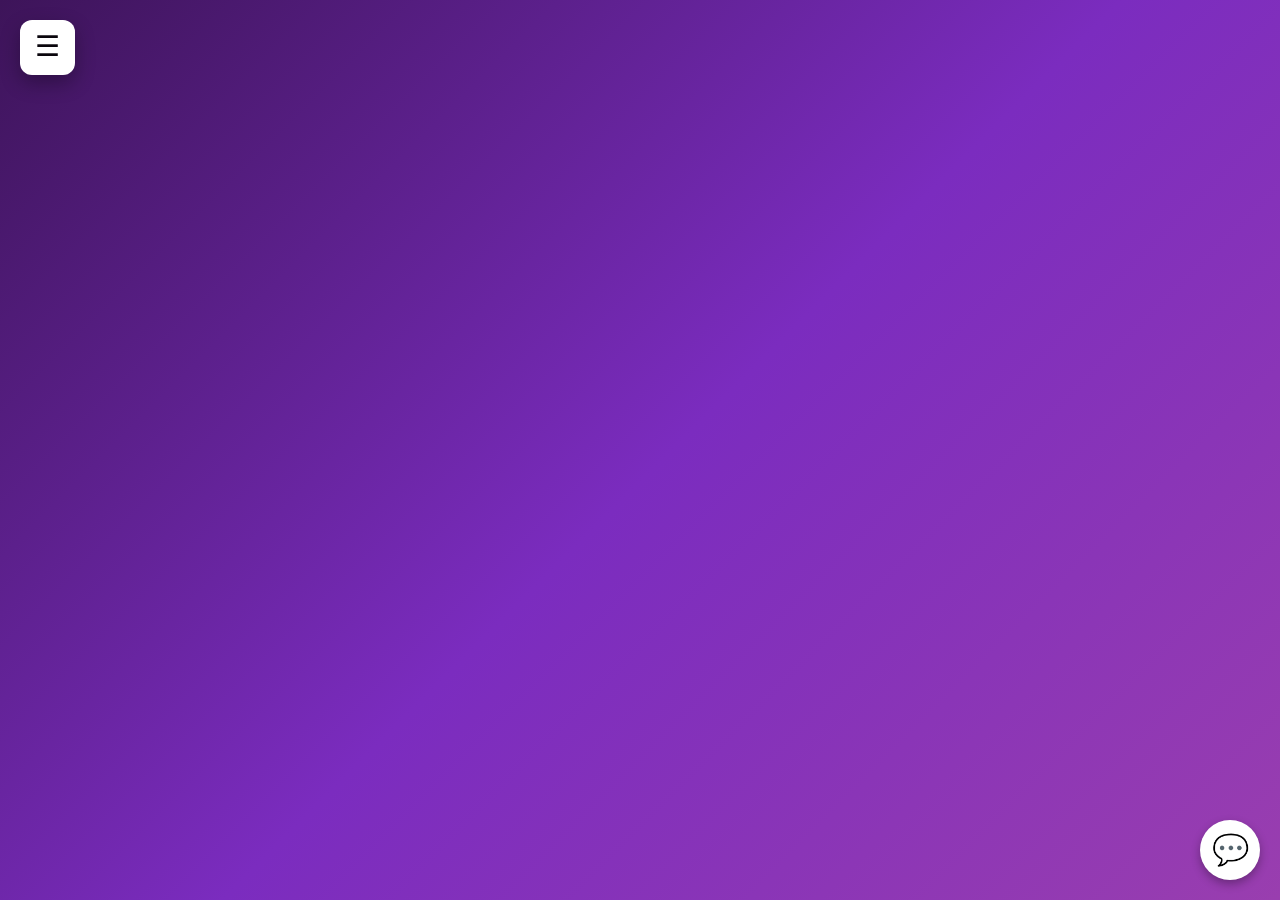
<file: index.html>
<html>
<head>
    <title>HOME PAGE</title>
    <link rel="stylesheet" href="style.css">
    <script src="script.js"></script>

    

</head>

<body>

    <div class="menu-btn" onclick="openMenu()">☰</div>

    <div id="topMenu" class="top-menu">

        <div class="close-btn" onclick="closeMenu()">✕</div>
        


        <a href="index.html">Home</a>
        <a href="history.html">History</a>
        <a href="cultural.html">Cultural</a>
        <a href="language.html">Language</a>
        <a href="festival.html">Festival</a>

        

   <a href="#" onclick="toggleDressMenu()">Traditional Dress ▼</a>

<div id="dressMenu" style="display:none;">

   
    <a href="#" onclick="toggleBoyMenu()">👦 Boy ▶</a>

    <div id="boyMenu" style="display:none; padding-left:20px;">
        <a href="dhoti.html">• Dhoti</a>
        <a href="kurta.html">• Kurta</a>
        <a href="nehru jacket.html">• Nehru Jacket</a>
    </div>

    
    <a href="#" onclick="toggleGirlMenu()">👧 Girl ▶</a>

    <div id="girlMenu" style="display:none; padding-left:20px;">
        <a href="saree.html">• Saree</a>
        <a href="HALF SAREE & LEHENGA CHOLI.html">• Half Saree & Lehenga Choli</a>
        <a href="SALWAR KAMEEZ & CHURIDAR.html">• Salwar Kameez & Churidar</a>
    </div>

</div>
        
        <a href="food.html">Food</a>
        <a href="unique place.html">Unique Place</a>
        <a href="sport.html">Sport</a>
        <a href="indian museum.html">Indian Museum</a>

    </div>

    <video autoplay loop muted id="bgvideo1">
    <source src="video.mp4" type="video/mp4" width="30px" height="10px">
</video>

<audio id="myaudio" autoplay loop>
    <source src= "video.mp4" type="audio/mp3">
</audio>

        

   <br>
   <br>
   <br>
   <br>

    

   
<div class="comment-icon" onclick="toggleComment()">
    💬
</div>


<div class="comment-box" id="commentBox">

    <span class="close-btn" onclick="toggleComment()">✖</span>

    <h2>Leave a Comment</h2>

    <form>
        <input type="text" placeholder="Your Name" required>

        <textarea rows="5" placeholder="Write your comment here..." required></textarea>

        <button type="submit">Submit</button>
    </form>

</div>


   

</body>

</html>
</file>
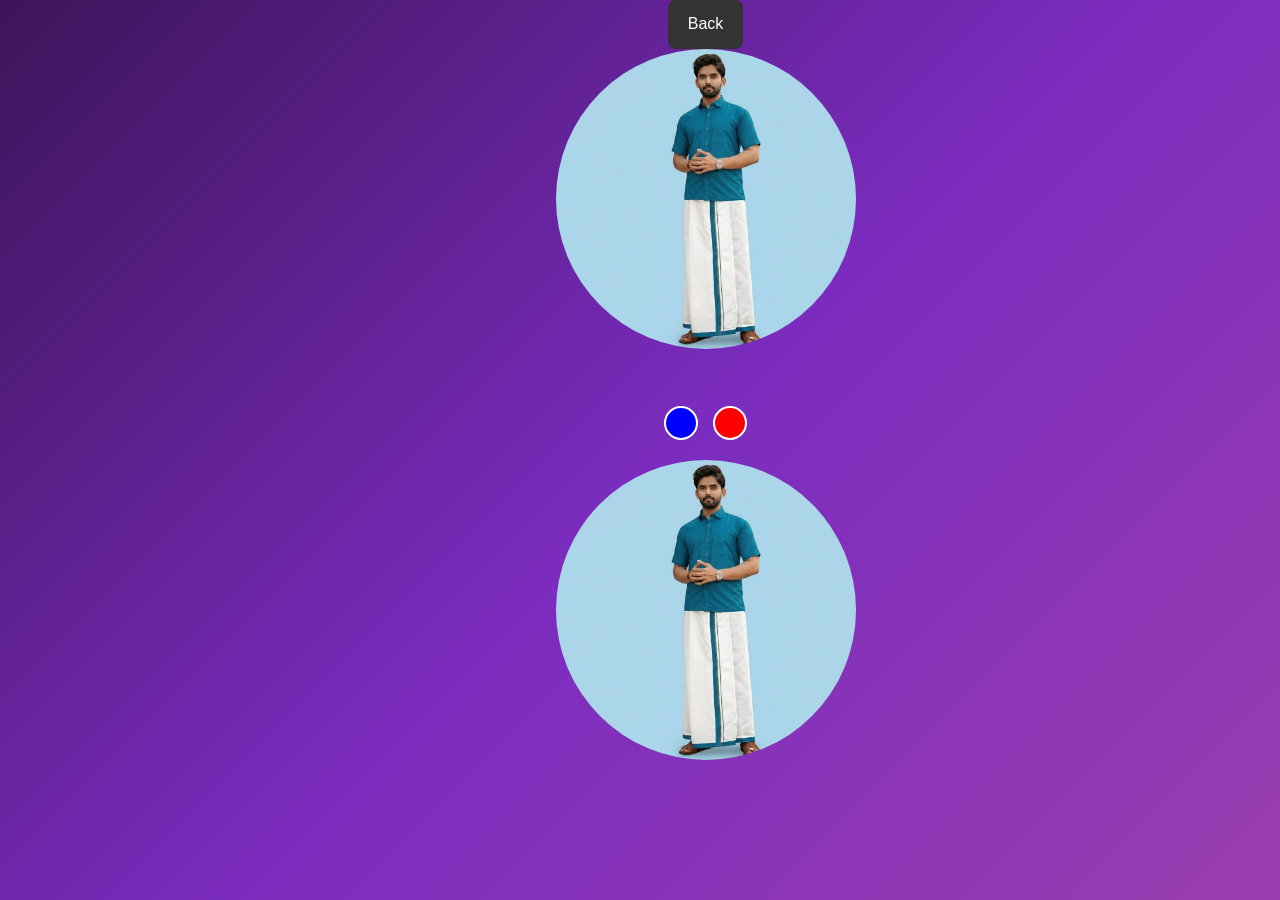
<file: DHOTI.html>
<html>
    <head>
        <title> DHOTI</title>
        <link rel="stylesheet" type="text/css" href="style.css">
        <script src="script.js"></script>

        
    </head>
    <center>
    <body>
        <a href="index.html" class="btn-back-bottom" style="text-decoration: none;">Back</a>  
        
        <div class="image-container">

    <img src="img5-1.png" onclick="toggleView(this)">

    <br><br>

    <div class="pilihan-warna">
        <div class="warna blue" onclick="tukarWarna('gambar1','blue')"></div>
        <div class="warna red" onclick="tukarWarna('gambar1','red')"></div>
    </div>

    <img id="gambar1" src="img5-1.png" alt="gambar1">

</div>
</center>
      
</body>
</html>
</file>
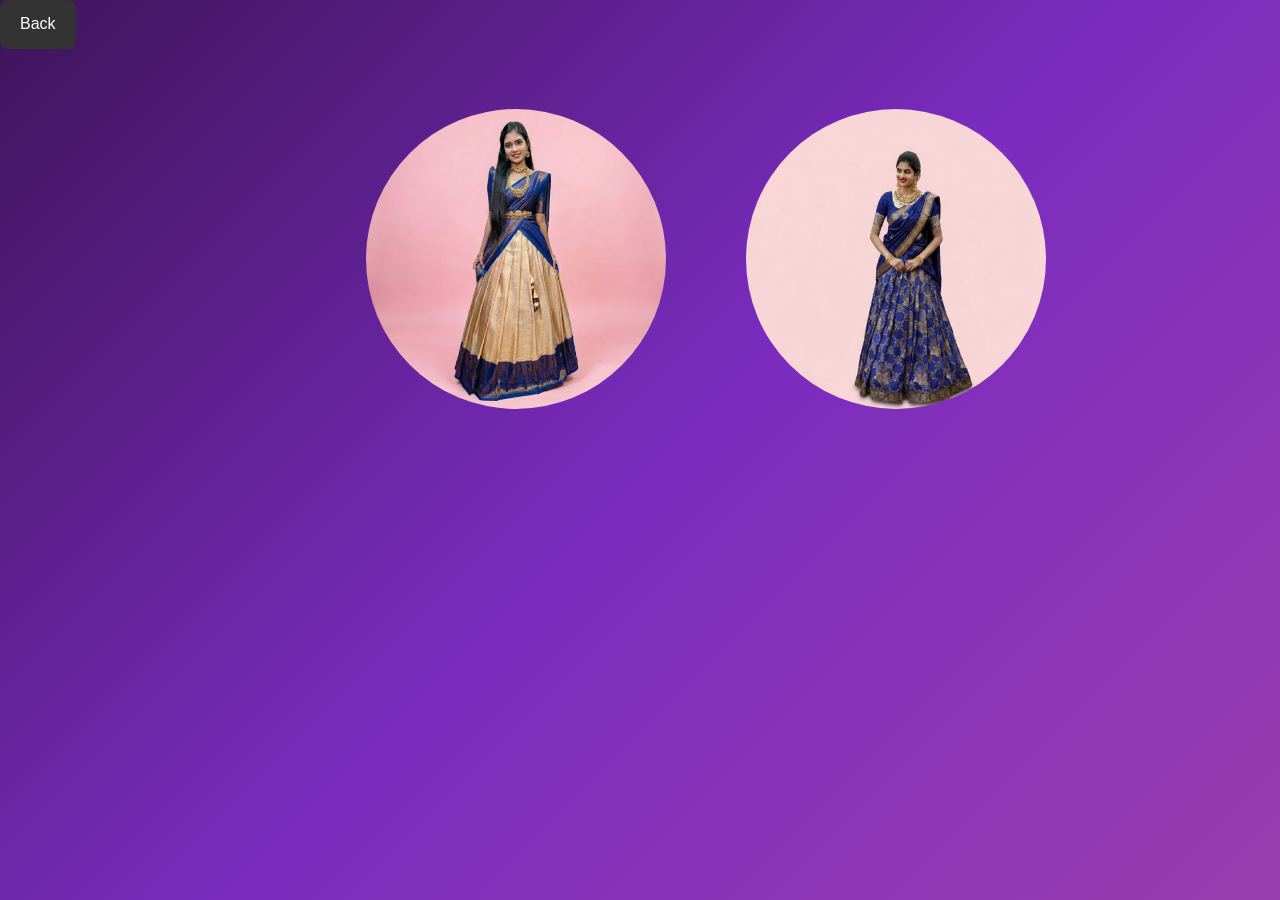
<file: HALF SAREE & LEHENGA CHOLI.html>
<html>
<head>
    <title>HALF SAREE & LEHENGA CHOLI</title>
    <link rel="stylesheet" type="text/css" href="style.css">
    <script src="script.js"></script>

</head>
<body>


<a href="traditional dress.html" class="btn-back-bottom">
    Back
</a>

 <div class="gallery">

    
    <div class="image-container">
        <img src="img1-3.png" onclick="toggleView(this)">

        <div class="info">
            <div class="pilihan-warna">
                <div class="warna blue" onclick="tukarWarnasaree1(1,3)"></div>
                <div class="warna pink" onclick="tukarWarnasaree1(1,4)"></div>
            </div>

            <img id="gambar1" src="img1-3.png" alt="Half Saree 1">
        </div>
    </div>

   
    <div class="image-container">
        <img src="img2-3.png" onclick="toggleView(this)">

        <div class="info">
            <div class="pilihan-warna">
                <div class="warna blue" onclick="tukarWarnasaree1(2,3)"></div>
                <div class="warna pink" onclick="tukarWarnasaree1(2,4)"></div>
            </div>

            <img id="gambar2" src="img2-3.png" alt="Half Saree 2">
        </div>
    </div>



</body>
</html>
</file>
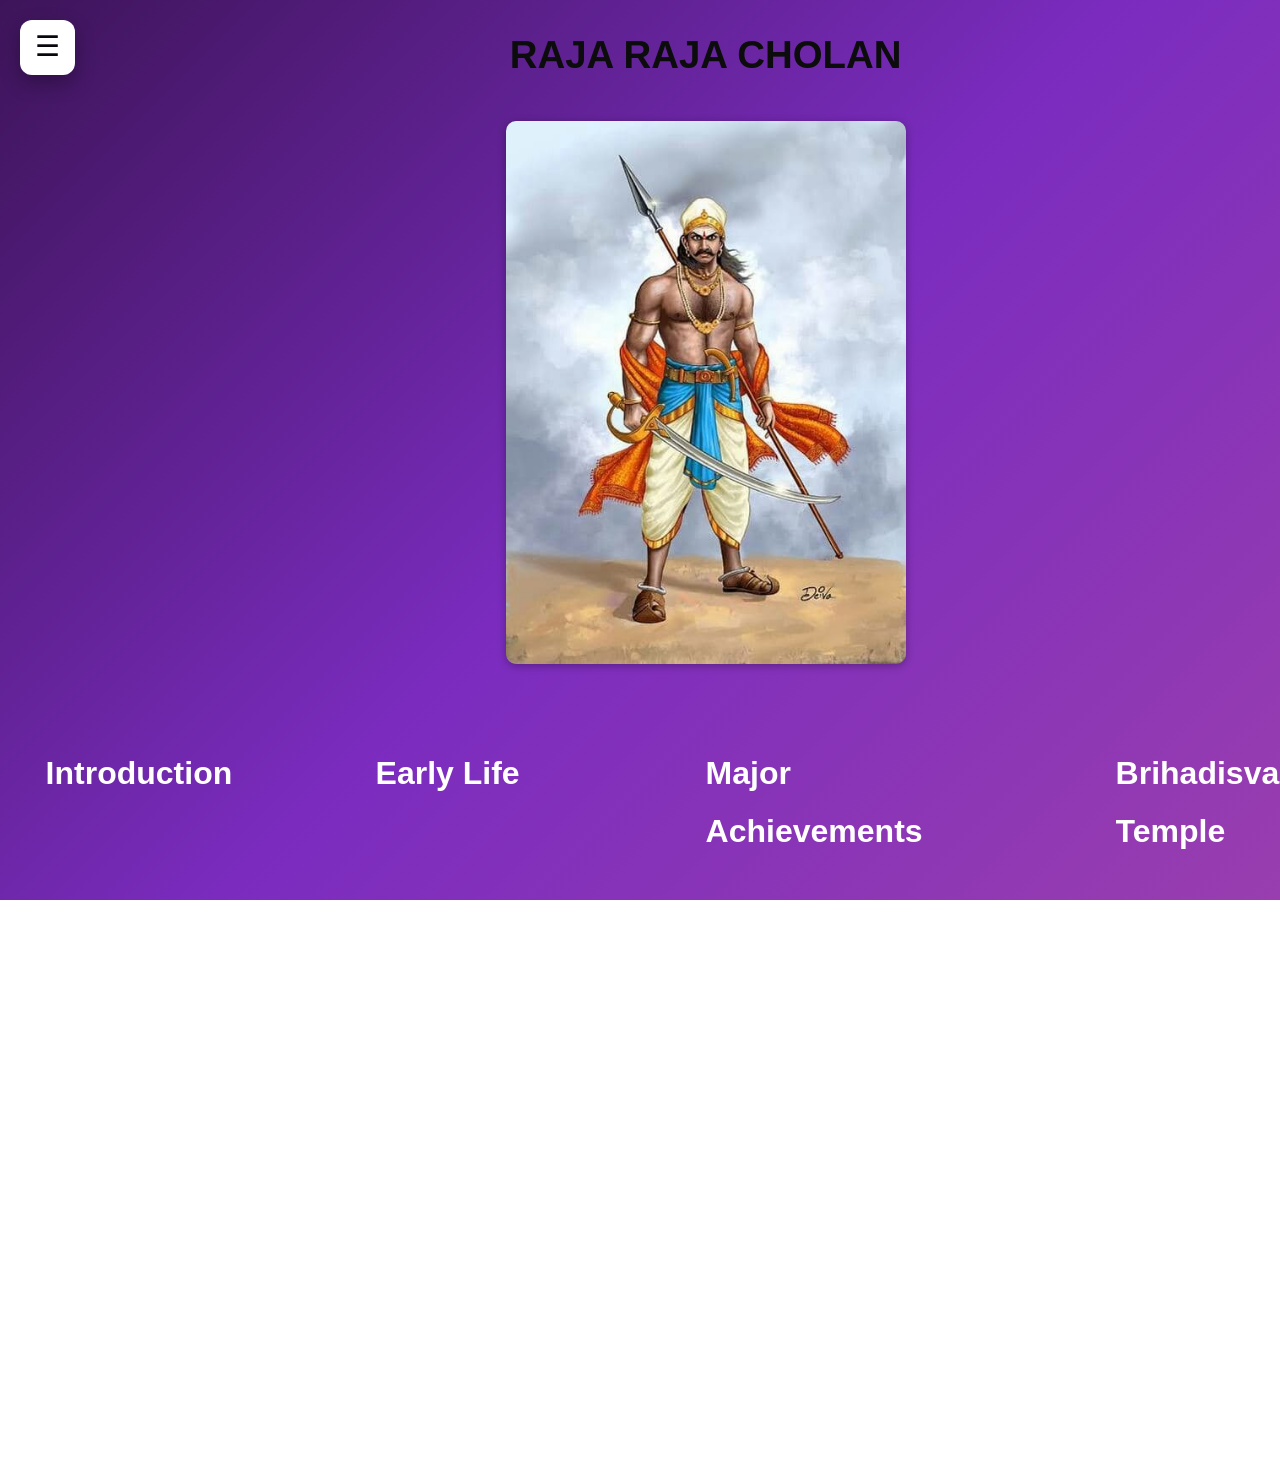
<file: history.html>
<!DOCTYPE html>
<html>
<head>
    <title>HISTORY</title>
    <link rel="stylesheet" href="style.css">
    <script src="script.js"></script>
</head>

<body>

    <div class="menu-btn" onclick="openMenu()">☰</div>

    <div id="topMenu" class="top-menu">

        <div class="close-btn" onclick="closeMenu()">✕</div>

        <a href="index.html">Home</a>
        <a href="history.html">History</a>
        <a href="cultural.html">Cultural</a>
        <a href="language.html">Language</a>
        <a href="festival.html">Festival</a>

        <a href="#" onclick="toggleDressMenu()">Traditional Dress ▼</a>

        <div id="dressMenu" style="display:none;">

            <a href="#" onclick="toggleBoyMenu()">👦 Boy ▶️</a>

            <div id="boyMenu" style="display:none; padding-left:20px;">
                <a href="dhoti.html">• Dhoti</a>
                <a href="kurta.html">• Kurta</a>
                <a href="jacket.html">• Nehru Jacket</a>
            </div>

            <a href="#" onclick="toggleGirlMenu()">👧 Girl ▶️</a>

            <div id="girlMenu" style="display:none; padding-left:20px;">
                <a href="saree.html">• Saree</a>
                <a href="half-saree.html">• Half Saree & Lehenga Choli</a>
                <a href="salwar.html">• Salwar Kameez & Churidar</a>
            </div>

        </div>

        <a href="food.html">Food</a>
        <a href="unique place.html">Unique Place</a>
        <a href="sport.html">Sport</a>
        <a href="indian museum.html">Indian Museum</a>

    </div>

    <div id="content" class="content">

        <center>
            <h2>RAJA RAJA CHOLAN</h2>
        </center>

        <img src="raja cholan.jpg" alt="Raja Raja Chola I" class="hero-image">

        <div class="gallery">

            
        <div class="flip-card">
        <div class="flip-inner">
        <div class="front">
       <h1>Introduction</h1>
        </div>

        <div class="back">
        <p>
        Raja Raja Chola I, born as Arulmozhi Varman,
        was one of the greatest kings of South India.
        He ruled the Chola Empire from 985 CE to 1014 CE
        and transformed it into a powerful maritime empire.
        </p>
        </div>
        </div>
         </div>

           
        <div class="flip-card">
        <div class="flip-inner">
        <div class="front">
        <h1>Early Life</h1>
        </div>

        <div class="back">
        <p>
        Raja Raja Chola was born into the Chola royal family
        and was known for his bravery, intelligence,
        and leadership skills from a young age.
        </p>
        </div>
        </div>
        </div>

          
        <div class="flip-card">
        <div class="flip-inner">
        <div class="front">
        <h1>Major Achievements</h1>
        </div>

        <div class="back">
        <ul>
        <li>Expanded the Chola Empire across South India.</li>
        <li>Captured the Maldives and Lakshadweep Islands.</li>
        <li>Improved administration and revenue systems.</li>
        <li>Built the magnificent Brihadisvara Temple in Thanjavur.</li>
        </ul>
        </div>
        </div>
        </div>

        <br>
        <br>
        <div class="flip-card">
        <div class="flip-inner">
        <div class="front">
        <h1>Brihadisvara Temple</h1>
        </div>

        <div class="back">
        <p>
        Built in 1010 CE, the Brihadisvara Temple is a
        UNESCO World Heritage Site and one of the finest
        examples of Dravidian architecture.
        </p>
        </div>
        </div>
        </div>

            
        <div class="flip-card">
        <div class="flip-inner">
        <div class="front">
        <h1>Legacy</h1>
        </div>

        <div class="back">
        <p>
        Raja Raja Chola's reign marked the golden age of
        the Chola Empire. His contributions to architecture,
        administration, and military expansion continue to
        be celebrated today.
        </p>
        </div>
        </div>
        </div>

        </div>

    </div>

</body>
</html>
</file>
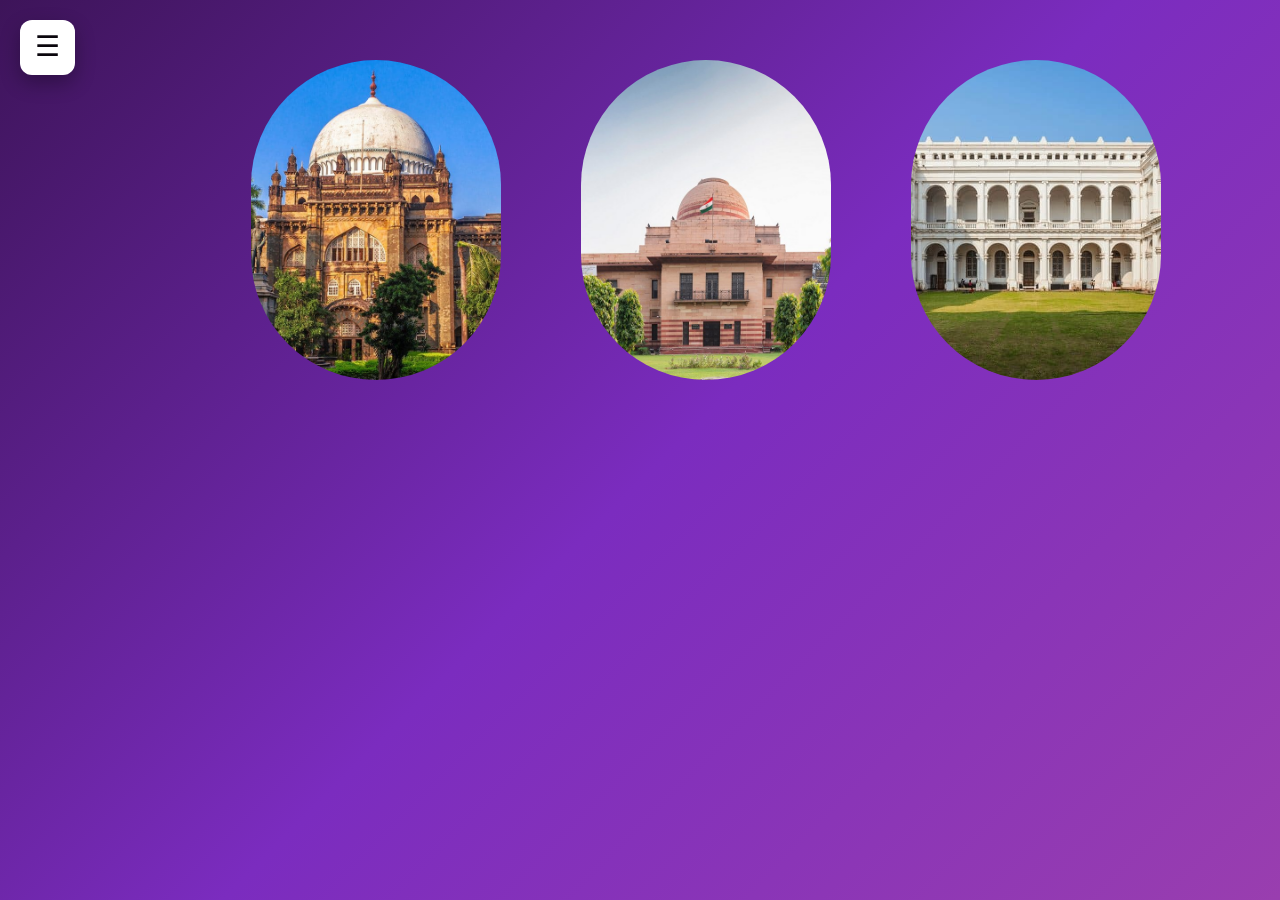
<file: indian museum.html>
<html>
<head>
    <title>INDIAN MUSEUM</title>
    <link rel="stylesheet" href="style.css">
    <script src="script.js"></script>
</head>

<body>

   <div class="menu-btn" onclick="openMenu()">☰</div>


<div id="topMenu" class="top-menu">

<div class="close-btn" onclick="closeMenu()">✕</div>

<a href="index.html">Home</a>
<a href="history.html">History</a>
<a href="cultural.html">Cultural</a>
<a href="language.html">Language</a>
<a href="festival.html">Festival</a>

<a href="#" onclick="toggleDressMenu()">Traditional Dress ▼</a>

<div id="dressMenu" style="display:none;">

   
    <a href="#" onclick="toggleBoyMenu()">👦 Boy ▶</a>

    <div id="boyMenu" style="display:none; padding-left:20px;">
        <a href="dhoti.html">• Dhoti</a>
        <a href="kurta.html">• Kurta</a>
        <a href="nehru jacket.html">• Nehru Jacket</a>
    </div>

    
    <a href="#" onclick="toggleGirlMenu()">👧 Girl ▶</a>

    <div id="girlMenu" style="display:none; padding-left:20px;">
        <a href="saree.html">• Saree</a>
        <a href="HALF SAREE & LEHENGA CHOLI.html">• Half Saree & Lehenga Choli</a>
        <a href="SALWAR KAMEEZ & CHURIDAR.html">• Salwar Kameez & Churidar</a>
    </div>

</div>

<a href="food.html">Food</a>
<a href="unique place.html">Unique Place</a>
<a href="sport.html">Sport</a>
<a href="indian museum.html">Indian Museum</a>

</div>

<div class="gallery">

<div class="flip-card">
<div class="flip-inner">
<div class="front">
<img src="chatrapati shivaji.jpg">
</div>
<div class="back">
<p>Located near the Gateway of India in South Mumbai. Originally known as the Prince of Wales
     Museum of Western India, its foundation stone was laid in 1905.</p>
     <p>For more imformation :</p>
<a href="https://csmvs.in/" target="_blank">Visit Chhatrapati Shivaji Maharaj Vastu Sangrahalaya</a>
</div>
</div>
</div>

<div class="flip-card">
<div class="flip-inner">
<div class="front">
<img src="national gallery.jpg">
</div>
<div class="back">
<p>Location at Jaipur House, India Gate Hexagon, New Delhi.The museum was established in 1954 with the singular aim of promoting and preserving modern Indian art. 
Its vast collection chronicles the trajectory of art in India from mid-18th century to the present.</p>
<p> For More Information : </p>
<a href="https://sites.google.com/view/ngmaindia/home" target="_blank">Visit National Gallery of India</a>
</div>
</div>
</div>

<div class="flip-card">
<div class="flip-inner">
<div class="front">
<img src="idn muzium.jpg">
</div>
<div class="back">
<p>Location at Jaipur House, India Gate Hexagon, New Delhi.Building on 1875. It holds the prestigious title of being the oldest 
    and largest museum in India,</p>
<p>For More Information :</p>
<a href="https://indianmuseumkolkata.org/" target="_blank">Visit Indian Museum, Kolkata</a>
</div>
</div>
</div>


</body>

</html>
</file>
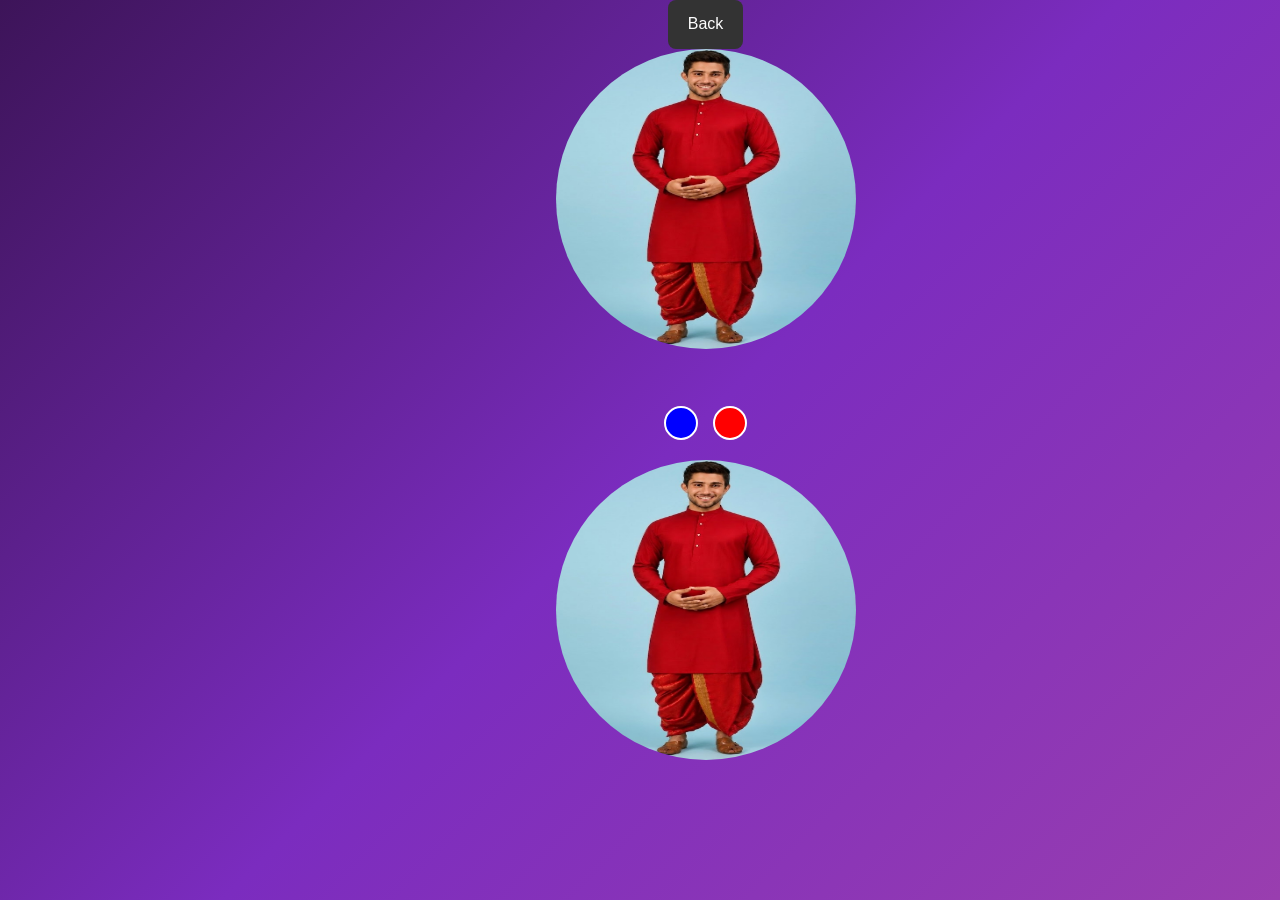
<file: KURTA.html>
<html>
    <head>
        <title> KURTA</title>
        <link rel="stylesheet" type="text/css" href="style.css">
        <script src="script.js"></script>

    </head>
    <body>
    <center>  
          <a href="index.html" class="btn-back-bottom" style="text-decoration: none;">Back</a>  
        
    <div class="image-container">

    <img src="img6-2.png" onclick="toggleView(this)">

    <br><br>

    <div class="pilihan-warna">
        <div class="warna blue" onclick="tukarWarna('gambar2','blue')"></div>
        <div class="warna red" onclick="tukarWarna('gambar2','red')"></div>
    </div>

    <img id="gambar2" src="img6-2.png" alt="gambar2">

</div>   

    
</center>

</body>
</html>
</file>
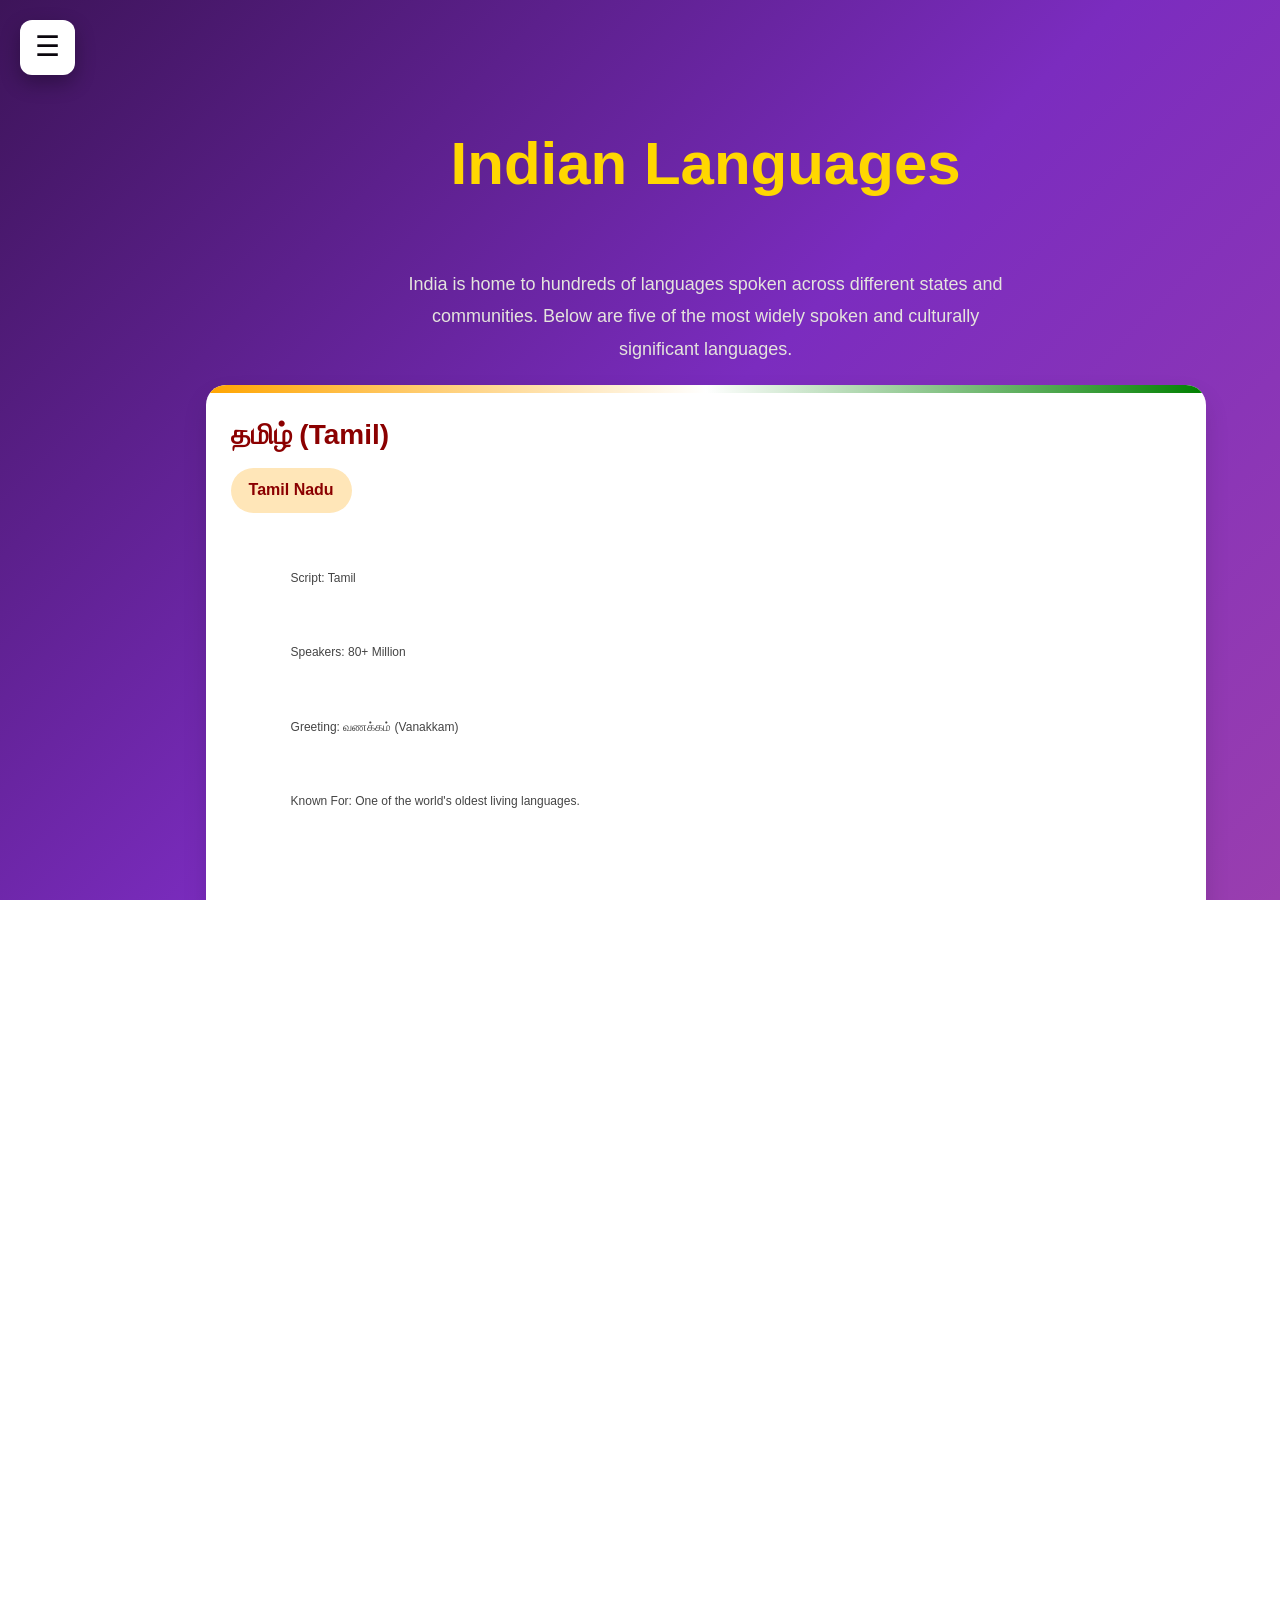
<file: language.html>
<html>
<head>
    
    <title>Indian Languages</title>
     <link rel="stylesheet" type="text/css" href="style.css">
     <script src="script.js"></script>

   
   
</head>
<body>

    <div class="menu-btn" onclick="openMenu()">☰</div>


<div id="topMenu" class="top-menu">

<div class="close-btn" onclick="closeMenu()">✕</div>

<a href="index.html">Home</a>
<a href="history.html">History</a>
<a href="cultural.html">Cultural</a>
<a href="language.html">Language</a>
<a href="festival.html">Festival</a>

<a href="#" onclick="toggleDressMenu()">Traditional Dress ▼</a>

<div id="dressMenu" style="display:none;">

    
    <a href="#" onclick="toggleBoyMenu()">👦 Boy ▶</a>

    <div id="boyMenu" style="display:none; padding-left:20px;">
        <a href="dhoti.html">• Dhoti</a>
        <a href="kurta.html">• Kurta</a>
        <a href="nehru jacket.html">• Nehru Jacket</a>
    </div>

    
    <a href="#" onclick="toggleGirlMenu()">👧 Girl ▶</a>

    <div id="girlMenu" style="display:none; padding-left:20px;">
        <a href="saree.html">• Saree</a>
         <a href="HALF SAREE & LEHENGA CHOLI.html">• Half Saree & Lehenga Choli</a>
        <a href="SALWAR KAMEEZ & CHURIDAR.html">• Salwar Kameez & Churidar</a>
    </div>

</div>

<a href="food.html">Food</a>
<a href="unique place.html">Unique Place</a>
<a href="sport.html">Sport</a>
<a href="indian museum.html">Indian Museum</a>

</div>



<section class="language-section">

    <div class="title">
        <h1>Indian Languages</h1>
        <p>
            India is home to hundreds of languages spoken across different states and communities.
            Below are five of the most widely spoken and culturally significant languages.
        </p>
    </div>

    <div class="card-container">

   
    <div class="card">
        <h2>தமிழ் (Tamil)</h2>
        <span class="state">Tamil Nadu</span>

        <ul>
            <li>Script: Tamil</li>
            <li>Speakers: 80+ Million</li>
            <li>Greeting: வணக்கம் (Vanakkam)</li>
            <li>Known For: One of the world's oldest living languages.</li>
        </ul>

        <div class="basic-words">
            <h3>Basic Words</h3>
            <ul>
                <li>Hello: Vanakkam (வணக்கம்)</li>
                <li>Thank You: Nandri (நன்றி)</li>
                <li>Yes: Aam (ஆம்)</li>
                <li>No:Illai (இல்லை)</li>
                <li>Goodbye:Poitu Varen (போயிட்டு வரேன்)</li>
            </ul>
        </div>
    </div>

    
    <div class="card">
        <h2>മലയാളം (Malayalam)</h2>
        <span class="state">Kerala</span>

        <ul>
            <li>Script:Malayalam</li>
            <li>Speakers:38+ Million</li>
            <li>Greeting: നമസ്കാരം (Namaskaram)</li>
            <li>Known For: Rich literature and unique script.</li>
        </ul>

        <div class="basic-words">
            <h3>Basic Words</h3>
            <ul>
                <li>Hello:Namaskaram (നമസ്കാരം)</li>
                <li>Thank You: Nanni (നന്ദി)</li>
                <li>Yes: Athe (അതെ)</li>
                <li>No:Alla (അല്ല)</li>
                <li>Goodbye: Veendum Kaanam (വീണ്ടും കാണാം)</li>
            </ul>
        </div>
    </div>

   
    <div class="card">
        <h2>తెలుగు (Telugu)</h2>
        <span class="state">Andhra Pradesh Telangana</span>

        <ul>
            <li>Script:Telugu</li>
            <li>Speakers:95+ Million</li>
            <li>Greeting:నమస్కారం (Namaskaram)</li>
            <li>Known For: Popularly called the "Italian of the East".</li>
        </ul>

        <div class="basic-words">
            <h3>Basic Words</h3>
            <ul>
                <li>Hello:Namaskaram (నమస్కారం)</li>
                <li>Thank You : Dhanyavadalu (ధన్యవాదాలు)</li>
                <li>Yes:Avunu (అవును)</li>
                <li>No:Kaadu (కాదు)</li>
                <li>Goodbye:Malli Kaluddam (మళ్లీ కలుద్దాం)</li>
            </ul>
        </div>
    </div>

    
    <div class="card">
        <h2>हिन्दी (Hindi)</h2>
        <span class="state">Northern India</span>

        <ul>
            <li>Script:Devanagari</li>
            <li>Speakers: 600+ Million</li>
            <li>Greeting:नमस्ते (Namaste)</li>
            <li>Known For:India's most widely spoken language.</li>
        </ul>

        <div class="basic-words">
            <h3>Basic Words</h3>
            <ul>
                <li>Hello:Namaste (नमस्ते)</li>
                <li>Thank You:Dhanyavaad (धन्यवाद)</li>
                <li>Yes:Haan (हाँ)</li>
                <li>No:Nahin (नहीं)</li>
                <li>Goodbye:Alvida (अलविदा)</li>
            </ul>
        </div>
    </div>


    <div class="card">
        <h2>ಕನ್ನಡ (Kannada)</h2>
        <span class="state">Karnataka</span>

        <ul>
            <li>Script:Kannada</li>
            <li>Speakers:45+ Million</li>
            <li>Greeting:ನಮಸ್ಕಾರ (Namaskara)</li>
            <li>Known For:Classical language with over 2,000 years of history.</li>
        </ul>

        <div class="basic-words">
            <h3>Basic Words</h3>
            <ul>
                <li>Hello:Namaskara (ನಮಸ್ಕಾರ)</li>
                <li>Thank You:Dhanyavaadagalu (ಧನ್ಯವಾದಗಳು)</li>
                <li>Yes:Howdu (ಹೌದು)</li>
                <li>No:Illa (ಇಲ್ಲ)</li>
                <li>Goodbye:Matte Sigona (ಮತ್ತೆ ಸಿಗೋಣ)</li>
            </ul>
        </div>
    </div>

</div>

    </div>

</section>

</body>
</html>
</file>
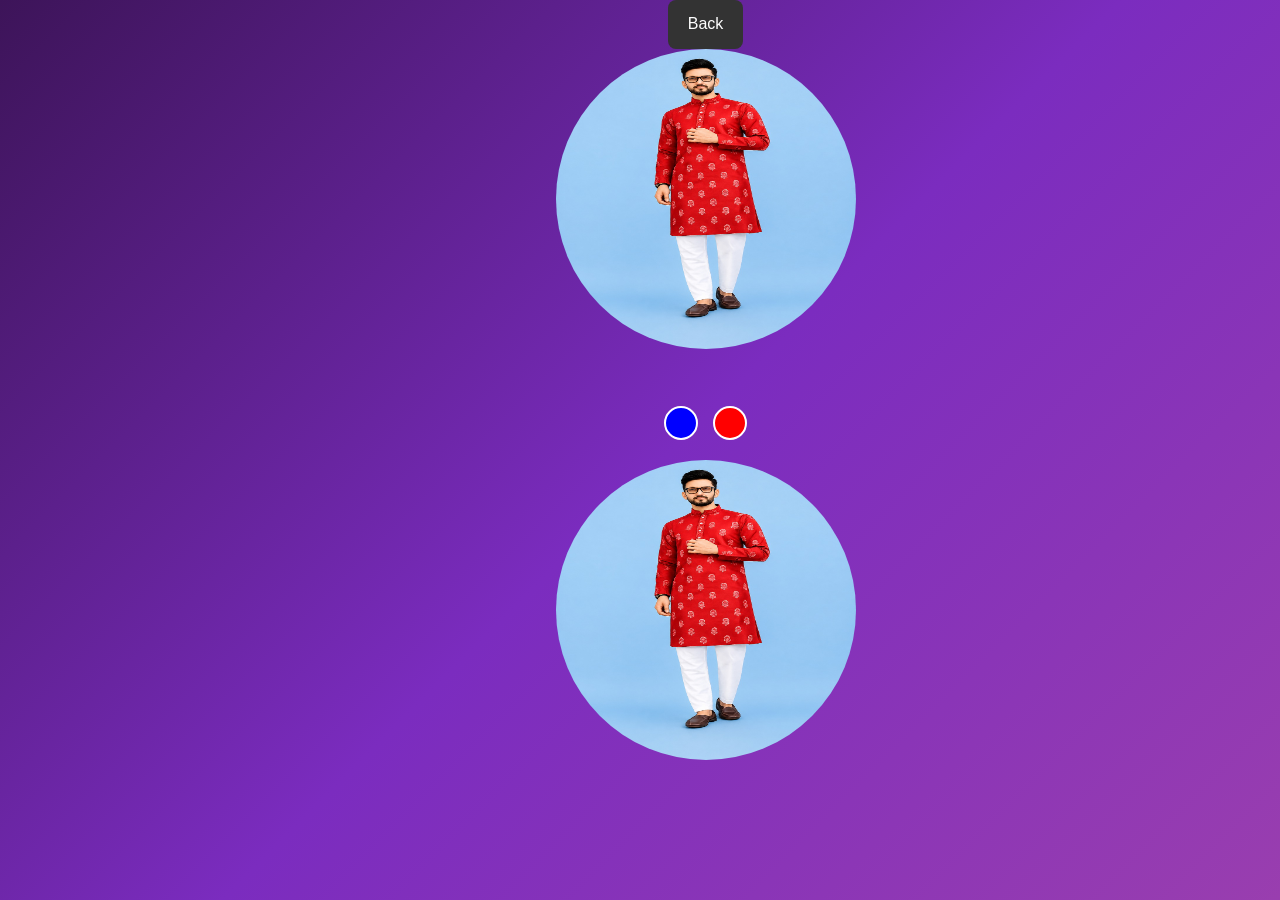
<file: NEHRU JACKET.html>
<html>
    <head>
        <title>NEHRU JACKET</title>
        <link rel="stylesheet" type="text/css" href="style.css">
        <script src="script.js"></script>


    </head>
    <body>
    <center>  
    
    
         <a href="index.html" class="btn-back-bottom" style="text-decoration: none;">Back</a>    
         
         <div class="image-container">

    <img src="img7-2.png" onclick="toggleView(this)">

    <br><br>

    <div class="pilihan-warna">
        <div class="warna blue" onclick="tukarWarna('gambar3','blue')"></div>
        <div class="warna red" onclick="tukarWarna('gambar3','red')"></div>
    </div>

    <img id="gambar3" src="img7-2.png" alt="gambar3">

</div>
        

</center>
</body>
</html>
</file>
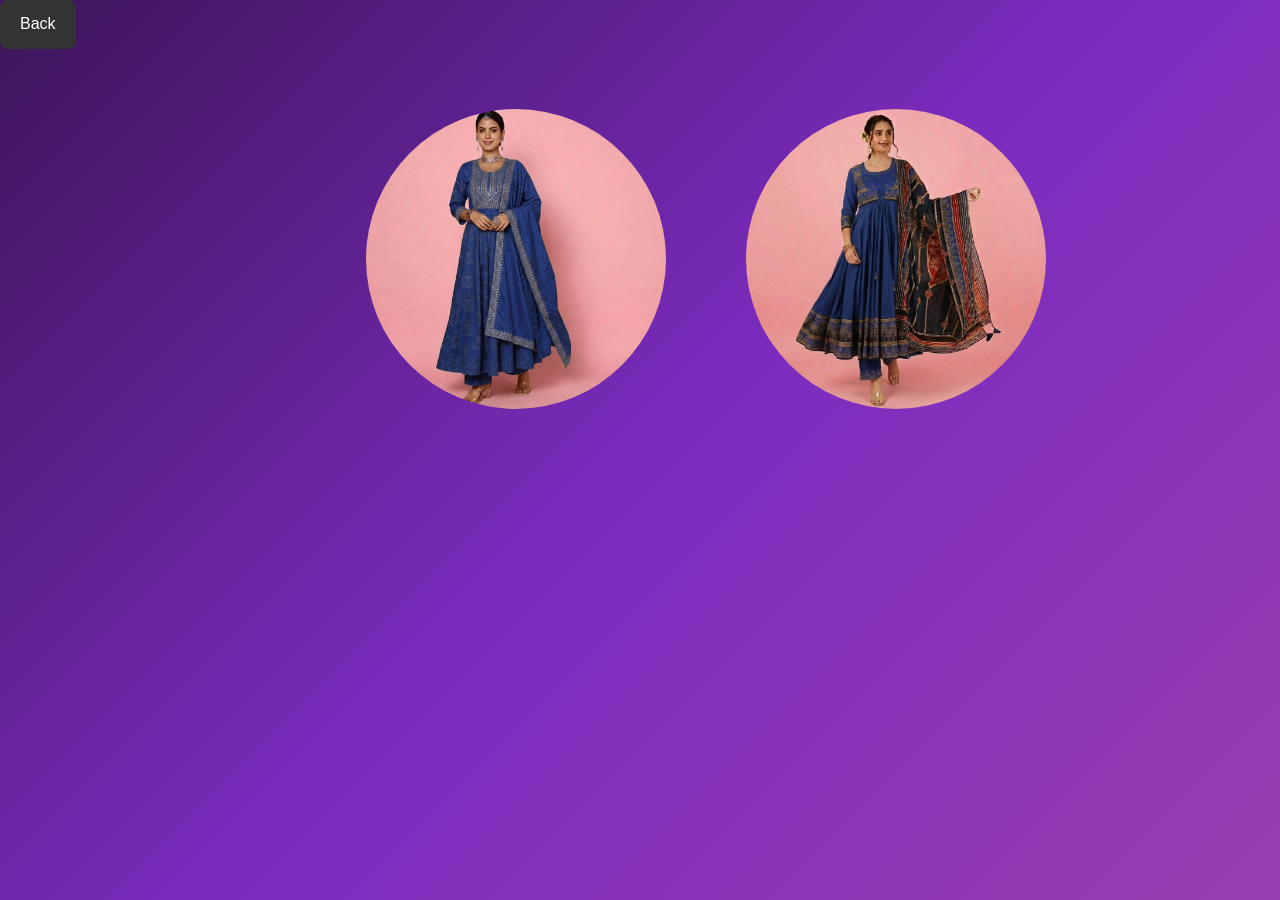
<file: SALWAR KAMEEZ & CHURIDAR.html>
<html>
<head>
    <title>SALWAR KAMEEZ & CHURIDAR</title>
   <link rel="stylesheet" type="text/css" href="style.css">
   <script src="script.js"></script>
    
</head>

<body>

    <a href="index.html" class="btn-back-bottom">
        Back
    </a>

    <div class="gallery">

    
    <div class="image-container">
        <img src="img8(3).png" onclick="toggleView(this)">

        <div class="info">
            <div class="pilihan-warna">
                <div class="warna blue" onclick="tukarWarnasaree2(1,3)"></div>
                <div class="warna pink" onclick="tukarWarnasaree2(1,4)"></div>
            </div>

            <img id="gambar1" src="img8(3).png" alt="Half Saree 1">
        </div>
    </div>

   
    <div class="image-container">
        <img src="img8-3.png" onclick="toggleView(this)">

        <div class="info">
            <div class="pilihan-warna">
                <div class="warna blue" onclick="tukarWarnasaree2(2,3)"></div>
                <div class="warna pink" onclick="tukarWarnasaree2(2,4)"></div>
            </div>

            <img id="gambar2" src="img8-3.png" alt="Half Saree 2">
        </div>
    </div>



</body>
</html>
</file>
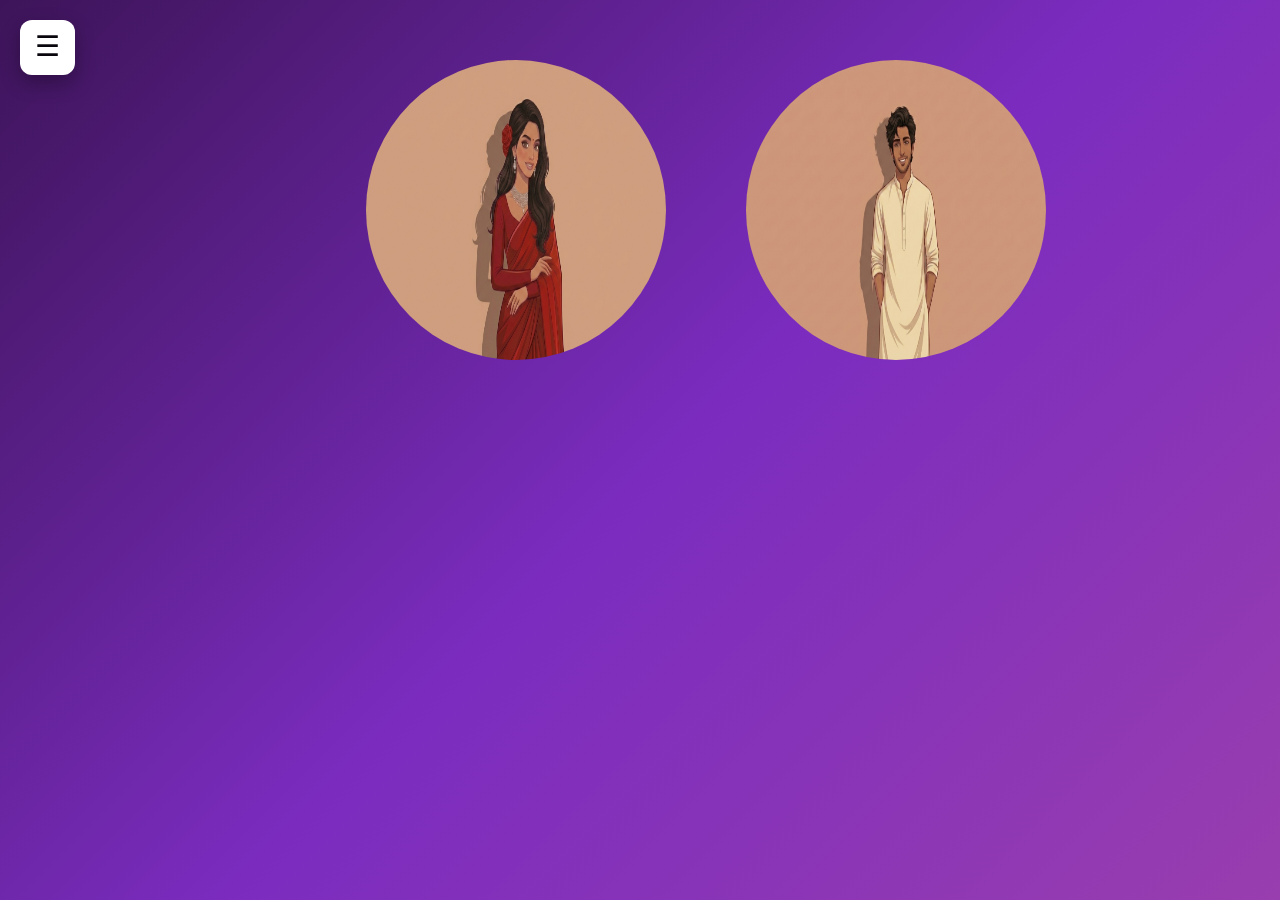
<file: traditional dress.HTML>
<html>
<head>
<title>TRADITIONAL DRESS</title>
 <link rel="stylesheet" type="text/css" href="style.css">
 <script src="script.js"></script>

        
</head>

<body>


<div class="menu-btn" onclick="openMenu()">☰</div>


<div id="topMenu" class="top-menu">

<div class="close-btn" onclick="closeMenu()">✕</div>

<a href="index.html">Home</a>
<a href="history.html">History</a>
<a href="cultural.html">Cultural</a>
<a href="language.html">Language</a>
<a href="festival.html">Festival</a>
<a href="traditional dress.html">Traditional Dress</a>
<a href="food.html">Food</a>
<a href="unique place.html">Unique Place</a>
<a href="sport.html">Sport</a>
<a href="indian museum.html">Indian Museum</a>

</div>




<div class="gallery">

    <div class="image-container">
        <img src="icon G.png" width="300" height="300"
             onclick="toggleView(this)">

    <div class="info">
    <p><a href="SAREE.html">SAREE</a>
    <br><br><br>

    <a href="HALF SAREE & LEHENGA CHOLI.html">
        HALF SAREE & LEHENGA CHOLI
    </a>
    <br><br><br>

    <a href="SALWAR KAMEEZ & CHURIDAR.html">
        SALWAR KAMEEZ & CHURIDAR
    </a>
</p>

        </div>
    </div>

    <div class="image-container">
        <img src="icon B.png" width="300" height="300"
             onclick="toggleView(this)">

        <div class="info">
        <p><a href="DHOTI.html">DHOTI</a>
        <br><br><br>
    

       <a href="KURTA.html">KURTA</a>
       <br><br><br>
    

       <a href="NEHRU JACKET.html">NEHRU JACKET</a>
       </p>
        </div>
    </div>

    

</div>


</body>
</html>
</file>
<file: style.css>
html, body {
    margin: 0;
    padding: 0;
    width: 105%;
    height: 100%;
    overflow-x: hidden;
}




body{
    font-family:'Poppins',sans-serif;
    background:linear-gradient(135deg,#3d1459,#7b2cbf,#9B3FAE);
    color:white;
    overflow-x:hidden;
    line-height:1.8;
}





#bgvideo1{
    position:absolute;
    top:0;
    left:0;
    width:100%;
    height:100%;
    object-fit:cover;
    z-index:-1;
}




.menu-btn{
    position:fixed;
    top:20px;
    left:20px;

    width:55px;
    height:55px;

    display:flex;
    justify-content:center;
    align-items:center;

    background:white;
    color:#0a060d;

    border-radius:12px;

    font-size:28px;
    cursor:pointer;

    box-shadow:0 8px 20px rgba(0,0,0,.3);

    transition:.3s;

    z-index:9999;
}



.menu-btn:hover{
    transform:scale(1.1);
    
}





.top-menu{
    position:fixed;
    top:-100%;
    left:0;

    width:100%;
    height:100%;

    background:rgba(20,20,40,.95);

    backdrop-filter:blur(10px);

    display:flex;
    flex-direction:column;
    justify-content:center;
    align-items:center;

    transition:.5s;

    z-index:9998;
}




.top-menu.show{
    top:0;
}



.close-btn{
    position:absolute;
    top:20px;
    right:35px;

    font-size:45px;

    color:white;

    cursor:pointer;
}



.top-menu a{

    color:white;

    font-size:24px;

    font-family:'Cinzel',serif;

    margin:15px;

    transition:.3s;
}



.top-menu a:hover{

    color:#FFD700;

    transform:translateX(10px);
    
}




.hero{
    padding: 120px 20px 90px;
    text-align: center;
    min-height:100vh;
    display:flex;
    flex-direction:column;
    justify-content:center;
    align-items:center;   
}



.hero-content{
    max-width: 100px;
    margin: 0 auto;
}



.hero h1{
    font-size: clamp(2.5rem, 5vw, 4rem);
    font-weight: 800;
    margin-top: 200px;
    margin-bottom: 400px;
    letter-spacing:10px;
    font-family:'Cinzel',serif;
    color: #FFD700;
}



h2{
    font-size: clamp(1.5rem, 3vw, 2.5rem);
    font-weight: 700;
    margin-top: 20px;
    color: #0c0c0c;
}



p{
    font-size: 12px;
    color:#efe9f0;
    line-height: 1.8;
    margin-top: 10px;
    max-width: 600px;
    word-wrap: break-word;
}




.container{
    max-width: 1050px;
    margin: auto;
    padding: 0 20px 80px;
}



img{
    border-radius: 2000px;
    position: center;
    justify-content: center; 
    align-items: center;     
    width: 300px;
    animation: cinematicZoom 6s ease-in-out infinite alternate;
}



@keyframes cinematicZoom {
  from { transform: scale(1); }
  to { transform: scale(1.15); }
}


a {
    text-decoration: none;
}



.scroll-btn{
    margin-top:40px;
    padding:14px 30px;
    border:none;
    border-radius:50px;
    background:linear-gradient(90deg,#ff9933,#138808);
    color:white;
    font-weight:bold;
    cursor:pointer;
}




.timeline{
    width:90%;
    max-width:1200px;
    margin:0 auto 100px;
    position:relative;
    padding: 50px 20px;
}




.card{
    width:60%;
    margin:50px 0;
    background:rgba(255,255,255,0.05);
    padding:20px;
    border-radius:15px;
    transition:0.3s;
    position:relative;
    cursor:pointer;
}



.card:hover{
    transform:translateY(-10px);
}



.card img{
    width:100%;
    border-radius:15px;
    margin-bottom:15px;
}




.hidden {
    display: none;
}




.dance-card {
    display: flex;
    align-items: center;
    gap: 30px;
    max-width: 800px;
    margin: 0 auto 50px;
    padding: 0 20px;
}



.dance-card.right {
    flex-direction: row-reverse;
}


.dance-card img {
    width: 300px;
    border-radius: 15px;
    cursor: pointer;
}



.text {
    flex: 1;
    color: white;
}



@media (max-width: 768px) {
    .dance-card,
    .dance-card.right {
        flex-direction: column;
        text-align: center;
    }

    .dance-card img {
        width: 100%;
        max-width: 300px;
    }
}




.gallery{
    display:flex;
    justify-content:center;
    flex-wrap:wrap;
    padding:20px;
    display: grid;
    grid-template-columns: repeat(2, 1fr);
    gap: 50px;
    justify-items: center;
    margin-top: 40px;
}








.section{
    display:none;
    padding:30px;
    background:white;
    margin:20px;
    border-radius:20px;
}



video{
    width:70%;
    border-radius:20px;
}



button{
    padding:10px 20px;
    border:none;
    background:#ff6b6b;
    color:white;
    border-radius:10px;
    cursor:pointer;
}



.hero{
    height:100vh;
    background:center;
    display:flex;
    justify-content:center;
    align-items:center;
    text-align:center;
}



.hero-content{
    background:rgba(0,0,0,0.6);
    padding:40px;
    border-radius:20px;
}



.hero h1{
    font-size:60px;
    color:#FFD700;
    text-shadow:0 0 20px gold;
}



.hero p{
    font-size:22px;
    margin-top:15px;
}



.hero button{
    margin-top:20px;
    padding:15px 30px;
    border:none;
    border-radius:30px;
    background:#ff9800;
    color:white;
    font-size:18px;
    cursor:pointer;
}



.hero button:hover{
    transform:scale(1.1);
}




.title{
    text-align:center;
    margin-top:50px;
    color:#FFD700;
    font-size:40px;
}




.gallery{
    display:flex;
    flex-wrap:wrap;
    justify-content:center;
    gap:25px;
    padding:40px;
}




.flip-card{
    width:250px;
    height:320px;
    perspective:1000px;
}



.flip-inner{
    width:100%;
    height:100%;
    position:relative;
    transition:0.8s;
    transform-style:preserve-3d;
}



.flip-card:hover .flip-inner{
    transform:rotateY(180deg);
}



.front,.back{
    position:absolute;
    width:100%;
    height:100%;
    border-radius:20px;
    backface-visibility:hidden;
    overflow:hidden;
}



.front img{
    width:100%;
    height:100%;
    object-fit:cover;
}



.back{
    background:#ff9800;
    color:white;
    transform:rotateY(180deg);
    display:flex;
    flex-direction:column;
    justify-content:center;
    align-items:center;
    text-align:center;
    padding:20px;
}



.back h3{
    margin-bottom:15px;
}




.food{
    position:fixed;
    font-size:30px;
    animation:float 6s infinite ease-in-out;
}



.food1{left:5%;top:15%;}


.food2{right:5%;top:25%;}


.food3{left:10%;bottom:15%;}


.food4{right:10%;bottom:20%;}



@keyframes float{
    0%{transform:translateY(0);}
    50%{transform:translateY(-30px);}
    100%{transform:translateY(0);}
}








li{
    color:rgb(231, 223, 223);
    padding:20px;
    font-size:12px;

}



.gallery{
    display:flex;
    justify-content:center;
    flex-wrap:wrap;
    gap:20px;
    padding:20px;
}



.card{
    cursor:pointer;
    transition:0.4s;
}



.card:hover{
    transform:scale(1.1);
}



.card img{
    width:250px;
    border-radius:20px;
    box-shadow:0 0 15px gold;
}



.section{
    display:none;
    padding:30px;
    background:rgb(28, 7, 7);
    margin:20px;
    border-radius:20px;
}





.comment-icon{
    position:fixed;
    bottom:20px;
    right:20px;
    width:60px;
    height:60px;
    background:white;
    color:black;
    border-radius:50%;
    display:flex;
    justify-content:center;
    align-items:center;
    font-size:30px;
    cursor:pointer;
    box-shadow:0 4px 10px rgba(0,0,0,.3);
    z-index:999;
}



.comment-icon:hover{
    transform:scale(1.1);
}




.comment-box{
    position:fixed;
    bottom:90px;
    right:20px;
    width:320px;
    background:rgb(215, 204, 204);
    border-radius:10px;
    padding:20px;
    box-shadow:0 5px 20px rgba(0,0,0,.3);

    display:none;

    z-index:999;
}




.close-btn{
    float:right;
    cursor:pointer;
    font-size:20px;
}



.comment-box input,
.comment-box textarea{

    width:100%;
    padding:10px;
    margin-top:10px;
    border:1px solid #ccc;
    border-radius:5px;
    box-sizing:border-box;

}



.comment-box button{

    width:100%;
    margin-top:15px;
    padding:10px;
    background:#2c3e50;
    color:white;
    border:none;
    border-radius:5px;
    cursor:pointer;

}




   header {
            background: #8B0000;
            color: white;
            text-align: center;
            padding: 30px;
        }



        .hero-image {
            display: block;
            margin: 20px auto;
            width: 400px;
            max-width: 90%;
            border-radius: 10px;
            box-shadow: 0 2px 8px rgba(0,0,0,0.3);
        }



        .container {
            width: 80%;
            margin: auto;
            padding: 20px;
        }



        .card {
            background: white;
            padding: 20px;
            margin-top: 20px;
            border-radius: 10px;
            box-shadow: 0 2px 8px rgba(0,0,0,0.2);
        }

     
        
.video-container{
    display: flex;
    justify-content: center;   
    align-items: center;
    margin: 70px ;
}



#bgvideo2{
    position:absolute;
    top:0;
    left:0;
    width:100%;
    height:100%;
    object-fit:cover;
    z-index:-1;
}




.gallery {
    display: flex;
    justify-content: center;
    align-items: flex-start;
    gap: 80px;
    flex-wrap: wrap;
    margin-top: 40px;
}



.image-container {
    display: flex;
    flex-direction: column;
    align-items: center;
}



.image-container img {
    width: 300px;
    height: 300px;
    cursor: pointer;
}



.info {
    display: none;
    text-align: center;
    margin-top: 20px;
}





.pilihan-warna {
            display: flex;
            justify-content: center;
            gap: 15px;
            margin-bottom: 20px;
        }



        .warna {
            width: 30px;
            height: 30px;
            border-radius: 50%;
            cursor: pointer;
            border: 2px solid white;
        }



        .blue {
            background-color: blue;
        }



        .pink {
            background-color: hotpink;
        }



        .btn-back-bottom {
        display: inline-block;
        padding: 10px 20px;
        background: #333;
        color: white;
        border-radius: 8px;
        text-decoration: none;
    }



        .red {
            background-color: red;
        }


.dance-card .text p {
    font-size: 20px; 
}


.info a{
    display: inline-block;
    text-decoration: none;
    color: white;
    font-size: 22px;
    font-weight: bold;
    opacity: 0;
    transform: translateY(20px);
    animation: fadeUp 1s forwards;
    transition: 0.3s;
}



.info a:hover{
    color: gold;
    transform: scale(1.1);
}



.info a:nth-child(1){
    animation-delay: 0.2s;
}



.info a:nth-child(3){
    animation-delay: 0.5s;
}



.info a:nth-child(5){
    animation-delay: 0.8s;
}



@keyframes fadeUp{
    from{
        opacity:0;
        transform:translateY(20px);
    }
    to{
        opacity:1;
        transform:translateY(0);
    }
}


#dressMenu,
#boyMenu,
#girlMenu{
    margin-left:10px;
}

#boyMenu a,
#girlMenu a{
    display:block;
    padding:8px 20px;
    font-size:15px;
}

#boyMenu a:hover,
#girlMenu a:hover{
    background:#444;
    border-radius:5px;
}




.section {
    width: 80%;
    margin: 50px;
    padding: 30px;
    background:#da7aed;
    border-radius: 20px;
    text-align: center;
    display: none; /* sembunyikan dulu */
    animation: fadeIn 0.8s ease;
}

.section h2 {
    color: #1b1714;
    font-size: 35px;
}

.section h1{
     color: #1b1714;
}

.section p {
    font-size: 20px;
    line-height: 1.7;
}

.section li{
    font-size: 20px;
}












.language-section{
    width:90%;
    margin:auto;
    padding:60px 0;
}




.title p{
    width:70%;
    margin:auto;
    font-size:18px;
    color:#e5e4dd
}

.card-container{
    display:grid;
    grid-template-columns:repeat(auto-fit,minmax(320px,1fr));
    gap:30px;
}

.card{

    background:white;
    border-radius:20px;
    padding:30px;
    box-shadow:0 12px 25px rgba(0,0,0,.12);

    transition:.4s;
    position:relative;
    overflow:hidden;
}

.card::before{

    content:"";

    position:absolute;
    top:0;
    left:0;

    width:100%;
    height:8px;

    background:linear-gradient(90deg,
    orange,
    white,
    green);

}

.card:hover{

    transform:translateY(-12px);

    box-shadow:0 20px 40px rgba(0,0,0,.2);

}

.card h2{

    color:#8B0000;

    margin-bottom:8px;

    font-size:28px;

}

.state{

    display:inline-block;

    background:#ffe6b8;

    color:#8b0000;

    padding:8px 18px;

    border-radius:30px;

    margin-bottom:20px;

    font-weight:bold;

}

.card ul{

    list-style:none;

}

.card ul li{

    margin:15px 0;

    color:#444;

    line-height:1.6;

}



button:hover{

    letter-spacing:2px;

    transform:scale(1.03);

}

@media(max-width:768px){

.title h1{

font-size:35px;

}

.title p{

width:100%;

}

}



.card-container{
    display:flex;
    flex-direction:column;
    align-items:center;
    gap:20px;
    padding:20px;
}

.card{
    width:85%;
    max-width:1000px;
    min-height:auto;

    padding:25px;
    border-radius:20px;

    box-sizing:border-box;
    margin:0 auto;
}

.card h2{
    margin-top:0;
}

.li{
    padding: 5px;
}
</file>
